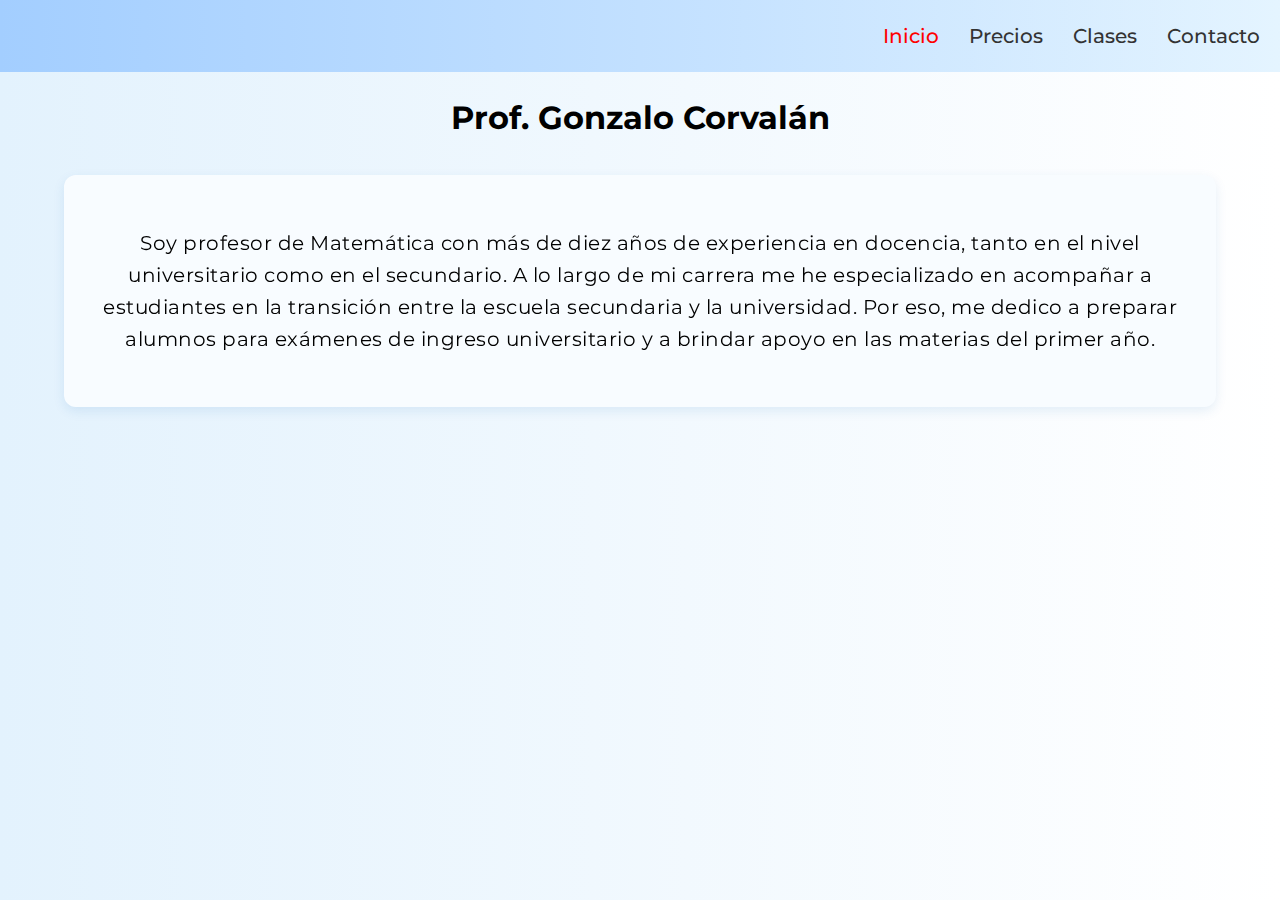
<file: index.html>
<!DOCTYPE html>
<html lang="es">
<head>
  <meta charset="UTF-8">
  <meta name="viewport" content="width=device-width, initial-scale=1.0">
  <link rel="icon" href="./img/024-sumatorio.jpg" type="image/png">
  <link rel="stylesheet" href="./css/styles.css">
  <link rel="preconnect" href="https://fonts.googleapis.com">
<link rel="preconnect" href="https://fonts.gstatic.com" crossorigin>
<link href="https://fonts.googleapis.com/css2?family=Moderustic:wght@300..800&family=Montserrat:ital,wght@0,100..900;1,100..900&display=swap" rel="stylesheet">
  <title>Matemática</title>
</head>
<body>
  <nav class="nav-bar">
    <ul class="list">
      <li class="link-list"><a class="link-active" href="index.html">Inicio</a></li>
      <li class="link-list"><a href="precios.html">Precios</a></li>
      <li class="link-list"><a href="clases.html">Clases</a></li>
      <li class="link-list"><a href="contacto.html">Contacto</a></li>
    </ul>
  </nav>
  <main>
      <h1 class="title">Prof. Gonzalo Corvalán</h1>
    
    <div class="pres-container">
      <p class="presentacion">Soy profesor de Matemática con más de diez años de experiencia en docencia, tanto en el nivel universitario como en el secundario. A lo largo de mi carrera me he especializado en acompañar a estudiantes en la transición entre la escuela secundaria y la universidad. Por eso, me dedico a preparar alumnos para exámenes de ingreso universitario y a brindar apoyo en las materias del primer año. </p>
    </div>
    
  </main>
</body>
</html>
</file>
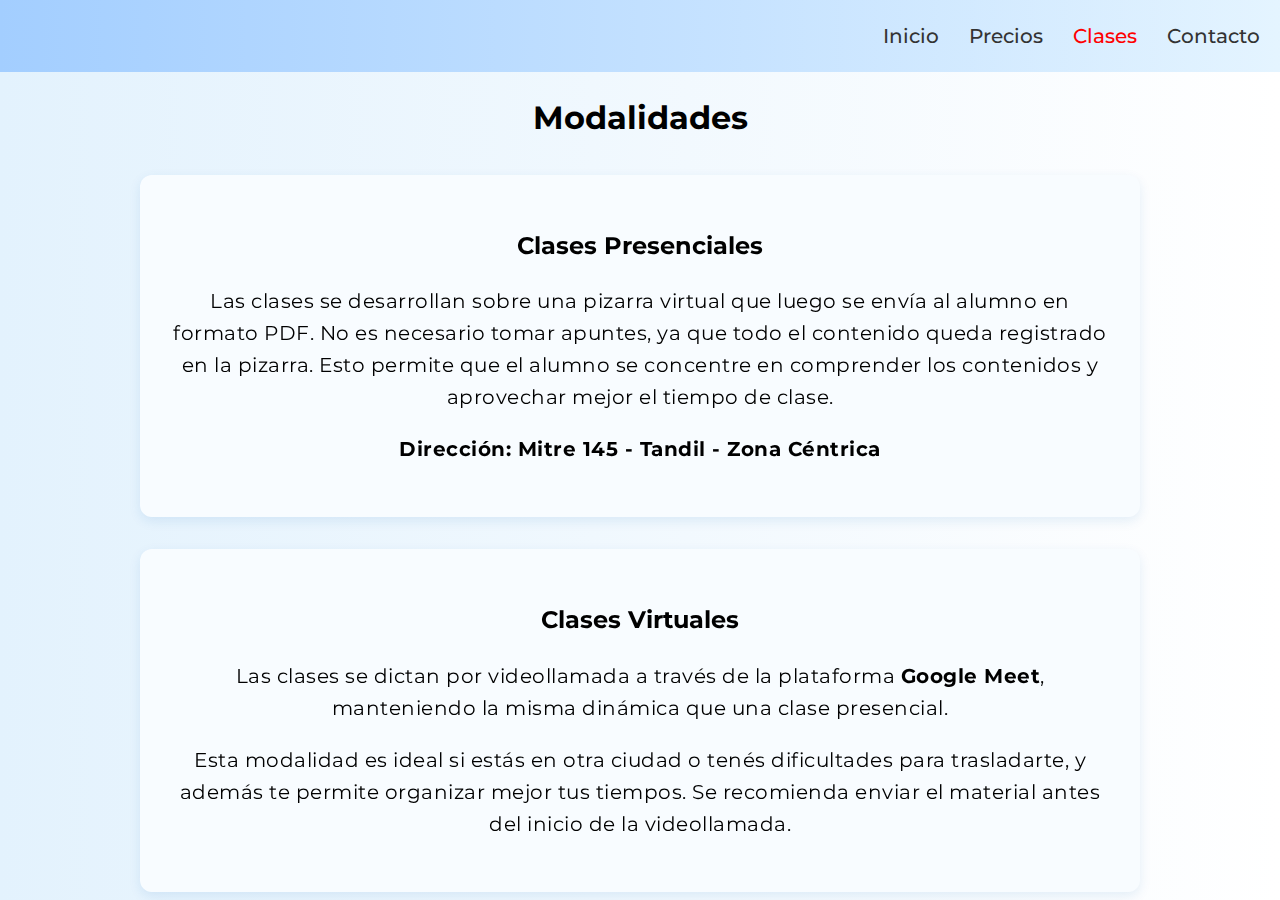
<file: clases.html>
<!DOCTYPE html>
<html lang="es">
<head>
  <meta charset="UTF-8">
  <meta name="viewport" content="width=device-width, initial-scale=1.0">
  <link rel="icon" href="./img/024-sumatorio.jpg" type="image/png">
  <link rel="stylesheet" href="./css/styles.css">
  <link rel="preconnect" href="https://fonts.googleapis.com">
<link rel="preconnect" href="https://fonts.gstatic.com" crossorigin>
<link href="https://fonts.googleapis.com/css2?family=Moderustic:wght@300..800&family=Montserrat:ital,wght@0,100..900;1,100..900&display=swap" rel="stylesheet">
  <title>Matemática</title>
</head>
<body>
  <nav class="nav-bar">
    <ul class="list">
      <li class="link-list"><a href="index.html">Inicio</a></li>
      <li class="link-list"><a href="precios.html">Precios</a></li>
      <li class="link-list"><a class="link-active" href="clases.html">Clases</a></li>
      <li class="link-list"><a href="contacto.html">Contacto</a></li>
    </ul>
  </nav>
  <main>
      <h1 class="title">Modalidades</h1>
  <div class="clases-container">
    <div class="presencial">
  <h2>Clases Presenciales</h2>
  <p class="text-clases">Las clases se desarrollan sobre una pizarra virtual que luego se envía al alumno en formato PDF. No es necesario tomar apuntes, ya que todo el contenido queda registrado en la pizarra. Esto permite que el alumno se concentre en comprender los contenidos y aprovechar mejor el tiempo de clase. 
    <p class="text-clases"><b>Dirección: Mitre 145 - Tandil - Zona Céntrica</b></p>
    </div>
    <div class="virtual">
    <h2>Clases Virtuales</h2>
    <p class="text-clases">Las clases se dictan por videollamada a través de la plataforma <b>Google Meet</b>, manteniendo la misma dinámica que una clase presencial.</p>
    <p class="text-clases">Esta modalidad es ideal si estás en otra ciudad o tenés dificultades para trasladarte, y además te permite organizar mejor tus tiempos. Se recomienda enviar el material antes del inicio de la videollamada.</p>
    </div>
  </div>

  </main>
</body>
</file>
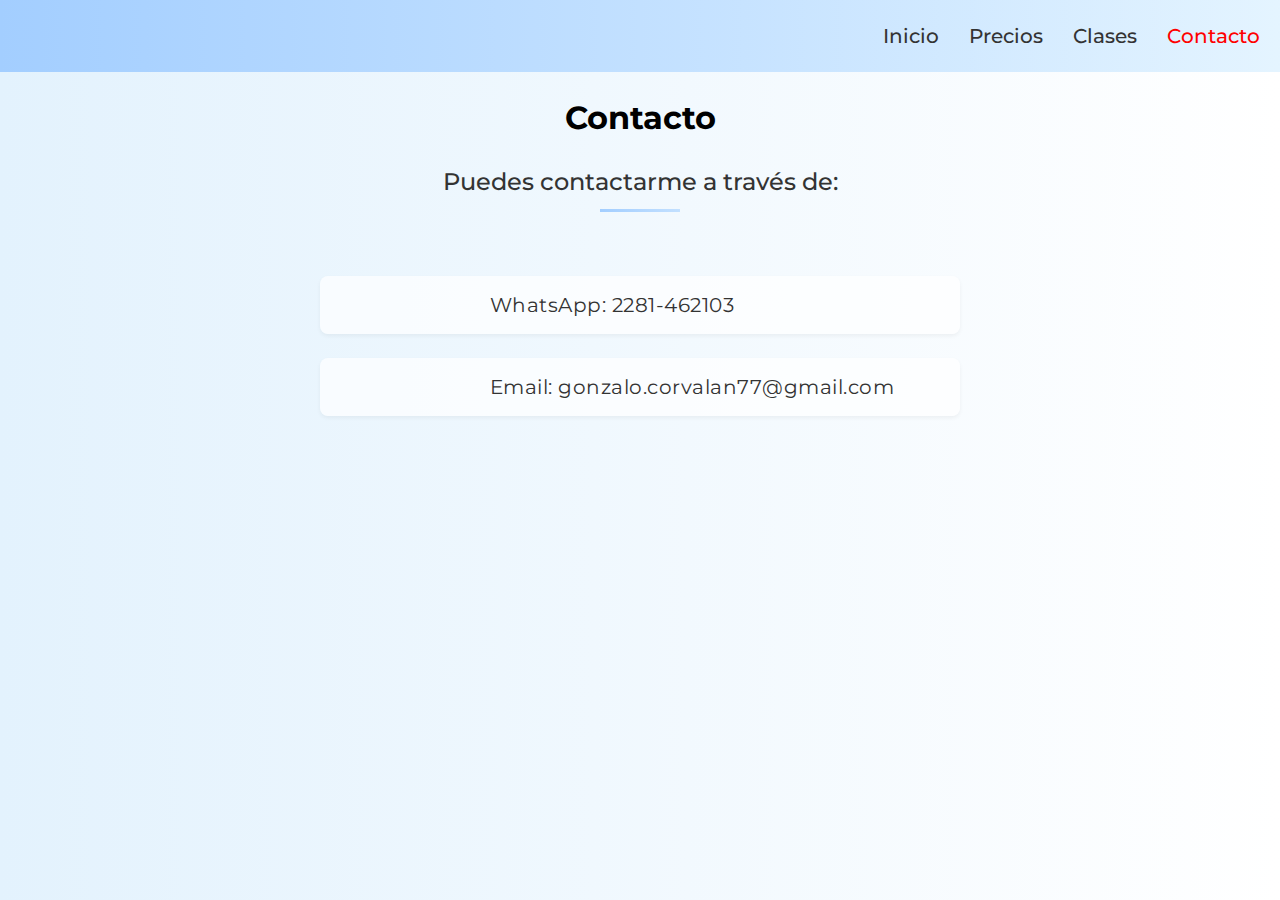
<file: contacto.html>
<!DOCTYPE html>
<html lang="es">
<head>
  <meta charset="UTF-8">
  <meta name="viewport" content="width=device-width, initial-scale=1.0">
  <link rel="icon" href="./img/024-sumatorio.jpg" type="image/png">
  <link rel="stylesheet" href="./css/styles.css">
  <link rel="preconnect" href="https://fonts.googleapis.com">
<link rel="preconnect" href="https://fonts.gstatic.com" crossorigin>
<link href="https://fonts.googleapis.com/css2?family=Moderustic:wght@300..800&family=Montserrat:ital,wght@0,100..900;1,100..900&display=swap" rel="stylesheet">
  <title>Matemática</title>
</head>
<body>
  <nav class="nav-bar">
    
    <ul class="list">
      <li class="link-list"><a href="index.html">Inicio</a></li>
      <li class="link-list"><a href="precios.html">Precios</a></li>
      <li class="link-list"><a href="clases.html">Clases</a></li>
      <li class="link-list"><a class="link-active" href="contacto.html">Contacto</a></li>
    </ul>
  </nav>
  <main class="contacto-main">
  <h1 class="title">Contacto</h1>
  <section class="contacto-container">
    <h2 class="contacto-subtitle">Puedes contactarme a través de:</h2>
    <ul class="lista-contacto">
      <li class="contacto-link">
        <a href="https://wa.me/542281462103" target="_blank" rel="noopener noreferrer">
          <span class="contact-text">WhatsApp: 2281-462103</span>
        </a>
      </li>
      <li class="contacto-link">
        <a href="https://mail.google.com/mail/?view=cm&fs=1&to=gonzalo.corvalan77@gmail.com" target="_blank">
          <span class="contact-text">Email: gonzalo.corvalan77@gmail.com</span>
        </a>
      </li>
    </ul>
  </section>
</main>
</file>
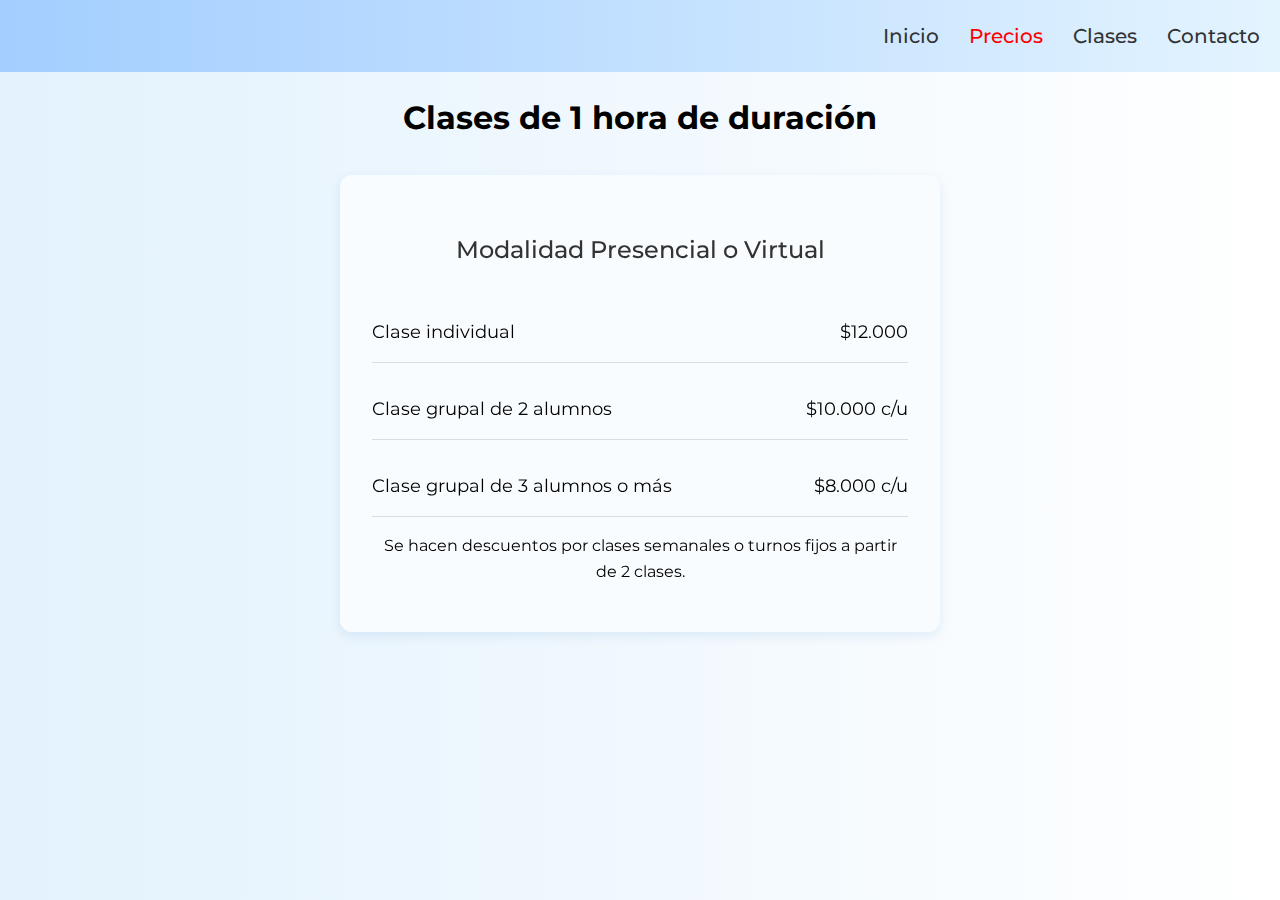
<file: precios.html>
<!DOCTYPE html>
<html lang="es">
<head>
  <meta charset="UTF-8">
  <meta name="viewport" content="width=device-width, initial-scale=1.0">
  <link rel="icon" href="./img/024-sumatorio.jpg" type="image/png">
  <link rel="stylesheet" href="./css/styles.css">
  <link rel="preconnect" href="https://fonts.googleapis.com">
<link rel="preconnect" href="https://fonts.gstatic.com" crossorigin>
<link href="https://fonts.googleapis.com/css2?family=Moderustic:wght@300..800&family=Montserrat:ital,wght@0,100..900;1,100..900&display=swap" rel="stylesheet">
  <title>Matemática</title>
</head>
<body>
  <nav class="nav-bar">
    <ul class="list">
      <li class="link-list"><a href="index.html">Inicio</a></li>
      <li class="link-list"><a class="link-active" href="precios.html">Precios</a></li>
      <li class="link-list"><a href="clases.html">Clases</a></li>
      <li class="link-list"><a href="contacto.html">Contacto</a></li>
    </ul>
  </nav>
  <main>
      <h1 class="title">Clases de 1 hora de duración</h1>

<div class="tarifas-container">
  <p class="tarifas-titulo">Modalidad Presencial o Virtual</p>
  <ul class="tarifas-lista">
    <li>
      <span>Clase individual</span>
      <span class="precio">
        <span class="signo">$</span><span class="numero">12.000</span>
      </span>
    </li>
    <li>
      <span>Clase grupal de 2 alumnos</span>
      <span class="precio">
        <span class="signo">$</span><span class="numero">10.000</span><span class="detalle">&nbsp;c/u</span>
      </span>
    </li>
    <li>
      <span>Clase grupal de 3 alumnos o más</span>
      <span class="precio">
        <span class="signo">$</span><span class="numero">8.000</span><span class="detalle">&nbsp;c/u</span>
      </span>
    </li>
    <p class="consulta">Se hacen descuentos por clases semanales o turnos fijos a partir de 2 clases.</p>
  </ul>

</div>
  </main>
</body>
</html>
</file>
<file: css/styles.css>
/* Estilos base */
body {
  margin: 0;
  min-height: 100vh;
  background: linear-gradient(to right, #e3f2fd, #ffffff);
  font-family: 'Montserrat', sans-serif;
  line-height: 1.6;
}

* {
  box-sizing: border-box;
}

a {
  text-decoration: none;
  color: #333;
  transition: all 0.3s ease;
}

a:hover {
  color: rgb(255, 0, 0);
}

.link-active {
  color: rgb(255, 0, 0);
}

/* Barra de navegación */
.nav-bar {
  margin: 0;
  position: relative;
}

.list {
  display: flex;
  justify-content: flex-end;
  flex-wrap: wrap;
  list-style: none;
  font-size: 20px;
  font-weight: 500;
  gap: 30px;
  padding: 20px;
  margin: 0 0 20px 0;
  background: linear-gradient(to left, #daf0ffb9, #c2e0ff, #a3ceff);
}

/* Contenedores principales */
.title {
  width: 90%;
  max-width: 800px;
  margin: 0 auto;
  text-align: center;
  padding: 0 15px;
}

.pres-container,
.tarifas-container,
.presencial,
.virtual {
  background-color: #f8fcff;
  box-shadow: 0 4px 12px rgba(0, 98, 179, 0.1);
  backdrop-filter: blur(5px);
  margin: 2rem auto;
  padding: 2rem;
  width: 90%;
  max-width: 1200px;
  border-radius: 12px;
  line-height: 1.6;
  text-align: center;
}

.presencial,
.virtual {
  max-width: 1000px;
  background-color: #f8fcff;
  box-shadow: 0 4px 12px rgba(0, 98, 179, 0.1);
}

/* Textos */
.presentacion,
.text-clases,
.contact-text {
  font-size: 20px;
  letter-spacing: 0.5px;
  text-align: center;
}

/* Sección de tarifas */
.tarifas-container {
  max-width: 600px;
  min-height: 400px;
  background-color: #f8fcff;
  box-shadow: 0 4px 12px rgba(0, 98, 179, 0.1);
}

.tarifas-titulo {
  font-weight: 500;
  font-size: 1.5rem;
  margin-bottom: 2rem;
  text-align: center;
  color: #333;
}

.tarifas-lista {
  list-style: none;
  padding: 0;
  margin: 0;
}

.tarifas-lista li {
  display: flex;
  justify-content: space-between;
  flex-wrap: wrap;
  padding: 1rem 0;
  margin-bottom: 1rem;
  border-bottom: 1px solid #ddd;
  font-size: 1.1rem;
}

/* Sección de contacto */
.contacto-subtitle {
  font-size: 1.5rem;
  font-weight: 500;
  color: #333;
  text-align: center;
  margin-bottom: 1.5rem;
  position: relative;
}

.contacto-subtitle::after {
  content: '';
  display: block;
  width: 80px;
  height: 3px;
  background: linear-gradient(to right, #a3ceff, #c2e0ff);
  margin: 0.5rem auto 0;
}

.lista-contacto {
  list-style: none;
  padding: 0;
  margin: 5% auto 0;
  display: flex;
  flex-direction: column;
  gap: 1.5rem;
  width: 50%;
}

.contact-text {
  text-align: center;
  letter-spacing: 0.5px;
  margin: 0 auto 0 25%;
}

.contacto-link a {
  display: flex;
  align-items: center;
  gap: 0.8rem;
  text-decoration: none;
  color: #333;
  font-size: 1.1rem;
  transition: all 0.3s ease;
  padding: 0.8rem 1.2rem;
  border-radius: 8px;
  background-color: rgba(255, 255, 255, 0.7);
  box-shadow: 0 2px 4px rgba(0, 0, 0, 0.05);
}

.contacto-link a:hover {
  background-color: rgba(255, 255, 255, 0.9);
  box-shadow: 0 4px 8px rgba(0, 0, 0, 0.1);
  transform: translateY(-2px);
  color: rgb(255, 0, 0);
}

/* Media Queries para responsive */
@media (max-width: 1024px) {
  .list {
    gap: 20px;
    padding: 15px;
  }

  .lista-contacto {
    width: 70%;
  }

  .contact-text {
    margin-left: 15%;
  }
}

@media (max-width: 768px) {
  .list {
    justify-content: center;
    font-size: 18px;
    gap: 40px;
  }

  .pres-container,
  .tarifas-container,
  .presencial,
  .virtual {
    padding: 1.5rem;
  }

  .presentacion,
  .text-clases {
    font-size: 18px;
  }

  .tarifas-lista li {
    flex-direction: column;
    gap: 5px;
  }

  .lista-contacto {
    width: 80%;
  }

  .contact-text {
    margin-left: 10%;
  }
}

@media (max-width: 480px) {
  .list {
    font-size: 16px;
    gap: 10px;
    padding: 15px 10px;
  }

  .pres-container,
  .tarifas-container {
    padding: 1rem;
  }

  .presentacion,
  .text-clases {
    font-size: 16px;
    line-height: 1.5;
  }

  .consulta {
    font-size: 18px;
    margin-top: 30px;
  }

  .clases-container {
    margin-top: 40px;
    gap: 30px;
  }

  .lista-contacto {
    width: 90%;
  }

  .contact-text {
    margin-left: 5%;
  }

  .contacto-link a {
    flex-direction: column;
    text-align: center;
    gap: 0.5rem;
  }
}
</file>
